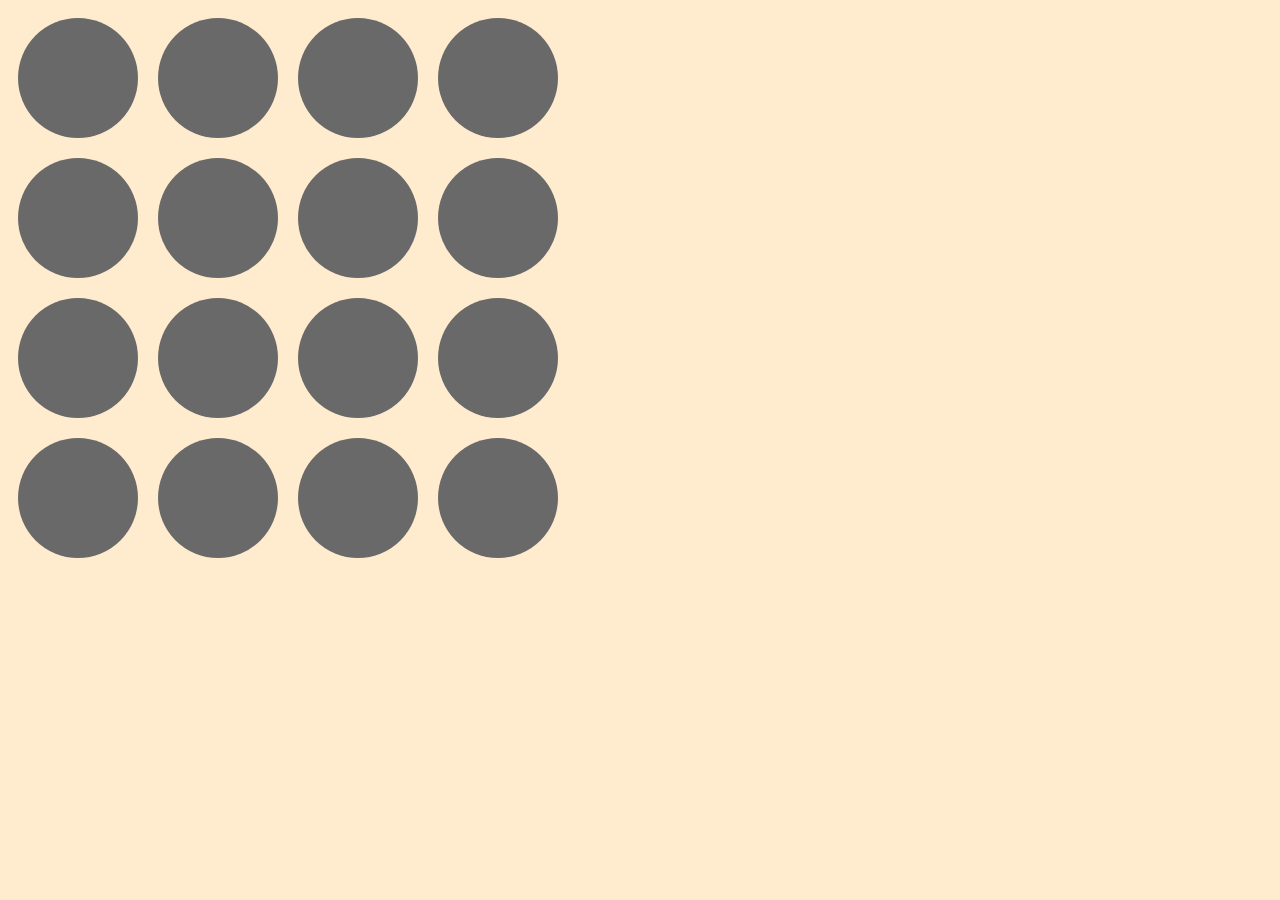
<file: index.html>
﻿<!DOCTYPE html>

<html lang="en" xmlns="http://www.w3.org/1999/xhtml">

<head>
    <meta charset="utf-8" />
    <title>Can you match all squares?</title>
    <link href="./square_style.css" rel="stylesheet " type="text/css">
</head>

<body>
    <div></div>
    <div></div>
    <div class="container">
        <div class="row">
            <div id="sq1" class="square" onclick="colorSelector(this)"></div>
            <div id="sq2" class="square" onclick="colorSelector(this)"></div>
            <div id="sq3" class="square" onclick="colorSelector(this)"></div>
            <div id="sq4" class="square" onclick="colorSelector(this)"></div>
        </div>
        <div class="row">
            <div id="sq5" class="square" onclick="colorSelector(this)"></div>
            <div id="sq6" class="square" onclick="colorSelector(this)"></div>
            <div id="sq7" class="square" onclick="colorSelector(this)"></div>
            <div id="sq8" class="square" onclick="colorSelector(this)"></div>
        </div>
        <div class="row">
            <div id="sq9" class="square" onclick="colorSelector(this)"></div>
            <div id="sq10" class="square" onclick="colorSelector(this)"></div>
            <div id="sq11" class="square" onclick="colorSelector(this)"></div>
            <div id="sq12" class="square" onclick="colorSelector(this)"></div>
        </div>
        <div class="row">
            <div id="sq13" class="square" onclick="colorSelector(this)"></div>
            <div id="sq14" class="square" onclick="colorSelector(this)"></div>
            <div id="sq15" class="square" onclick="colorSelector(this)"></div>
            <div id="sq16" class="square" onclick="colorSelector(this)"></div>
        </div>
    </div>

    <script src="jquery-3.2.1.js"></script>
    <script type="text/javascript">
        function shuffle(array) {
            var m = array.length, temp, i;

            //while there remain elements to shuffle...
            while (m) {
                //Pick a remaining element...
                i = Math.floor(Math.random() * m--);
                //and swap it with the current element
                temp = array[m];
                array[m] = array[i];
                array[i] = temp;
            }
            return array;
        }
        //globals

        //color_array will hold 8 different rgb colors
        var color_array = [];
        //grid array will hold the colors based on position
        var grid = new Array();

        for (i = 0; i < 8; i++) {
            random_color = [Math.floor(Math.random() * 256), Math.floor(Math.random() * 256), Math.floor(Math.random() * 256)]
            color_array.push(random_color);
            //console.log(color_array[i]);
        }

        //console_array now holds 8 arrays of arrays [[r,b,g],...]
        //shuffles the color_array
        color_array = shuffle(color_array);

        //grid will contain 16 random colors, represented as arrays [r,b,g], 8 of them unique
        for (i = 0; i < color_array.length; i++) {
            grid.push(color_array[i]);
            //shuffles the grid array
            //grid = shuffle(grid);
            grid.push(color_array[i]);
        }

        //shuffle the grid array. It will contain 8 unique colors represented twice
        grid = shuffle(grid);

        //globals
        var firstClicked, secondClicked, clickedDivArray = new Array(), matched_array = new Array(16);
        var index1, index2;

        //an array with 16 elements all of them false
        matched_array.fill(false);

        function setColor(elem, newColor) {
            elem.style.backgroundColor = newColor;
        }

        function matchTwo(color_value, clickedDiv,grid_index) {

            if (clickedDivArray.length == 0) {
                clickedDivArray.push(clickedDiv);
                console.log('first button clicked');
                index1 = grid_index;
            }
            else {
                if (clickedDivArray.length == 1) {
                    console.log('second button clicked')
                    clickedDivArray.push(clickedDiv);//clickedDivArray should now me of length 2
                    console.log(clickedDivArray)
                    //clickedDiv is the unique div that was clicked. Comparison is uniqueness of element, not color
                    if (clickedDivArray[0] == clickedDivArray[1]) {//if the same div clicked again, pop off the second instance
                        clickedDivArray.pop();//clickedDivArray is now of length 1
                        console.log('clicked same element again');
                    } else {//clickedDivs were unique

                        if (clickedDivArray[0].style.backgroundColor == clickedDivArray[1].style.backgroundColor) {
                            //both elements clicked share same background color
                            index2 = grid_index;
                            console.log("both elements have the same color!")
                            //index1 = grid.indexOf(clickedDivArray[0].style.backgroundColor);
                            //index2 = grid.lastIndexOf(clickedDivArray[1].style.backgroundColor);
                            console.log(index1,index2);

                            matched_array[index1] = true;
                            matched_array[index2] = true;

                            //clickedDivArray is reset
                            clickedDivArray = new Array();
                            //indexes are reset
                            index1, index2 = -1;
                        }
                        else { //elements did not share the same background color
                            console.log('elements did not match')
                            console.log(clickedDivArray[1].style.backgroundColor);
                            //divs did not match in color
                            //current_color = clickedDivArray[1].style.backgroundColor;
                            //setColor(clickedDiv,current_color);
                            //setTimeout(setColor(clickedDivArray[1], current_color), 1000);
                            setTimeout(setColor,1000, clickedDivArray[0], 'dimgrey');
                            setTimeout(setColor,1000, clickedDivArray[1], 'dimgrey');
                            //setTimeout(clickedDivArray[1].style.backgroundColor = 'dimgrey', 1000);
                            console.log(clickedDivArray[1].style.backgroundColor);
                            clickedDivArray = new Array();

                        }
                    }//end of unique clickedDivs Match

                }//end logical check: clickedDivArray.length == 1
            }
        //console.log('fell out of ')
        console.log('falling out of matchTwo function')
        }//end of matchTwo function

        //if a div element has already been matched ignore it! this is where the matched_array would come into play
        function colorSelector(element) {
            elem_id = element.id;
            grid_index = Number(elem_id.split('sq')[1]) - 1;
            console.log(matched_array);
            if (matched_array[grid_index]!=true) {
                rgb = grid[grid_index];
                current_element_color = 'rgb(' + rgb[0] + ',' + rgb[1] + ',' + rgb[2] + ')'
                setColor(element, current_element_color);
                //console.log(grid[0]);
                console.log('element background color changed to '+current_element_color);
                matchTwo(rgb, element,grid_index);
            } else {
                console.log('do nothing!')
            }
            
        }

    if (matched_array.includes(false)){
        console.log('not finished yet')
    } else {

    }
    /*$('.square').click(function (e) {
        this.backgroundColor = 'rbg' + grid[0].join(',') + ')';
    });*/

    </script>
</body>

</html>
</file>
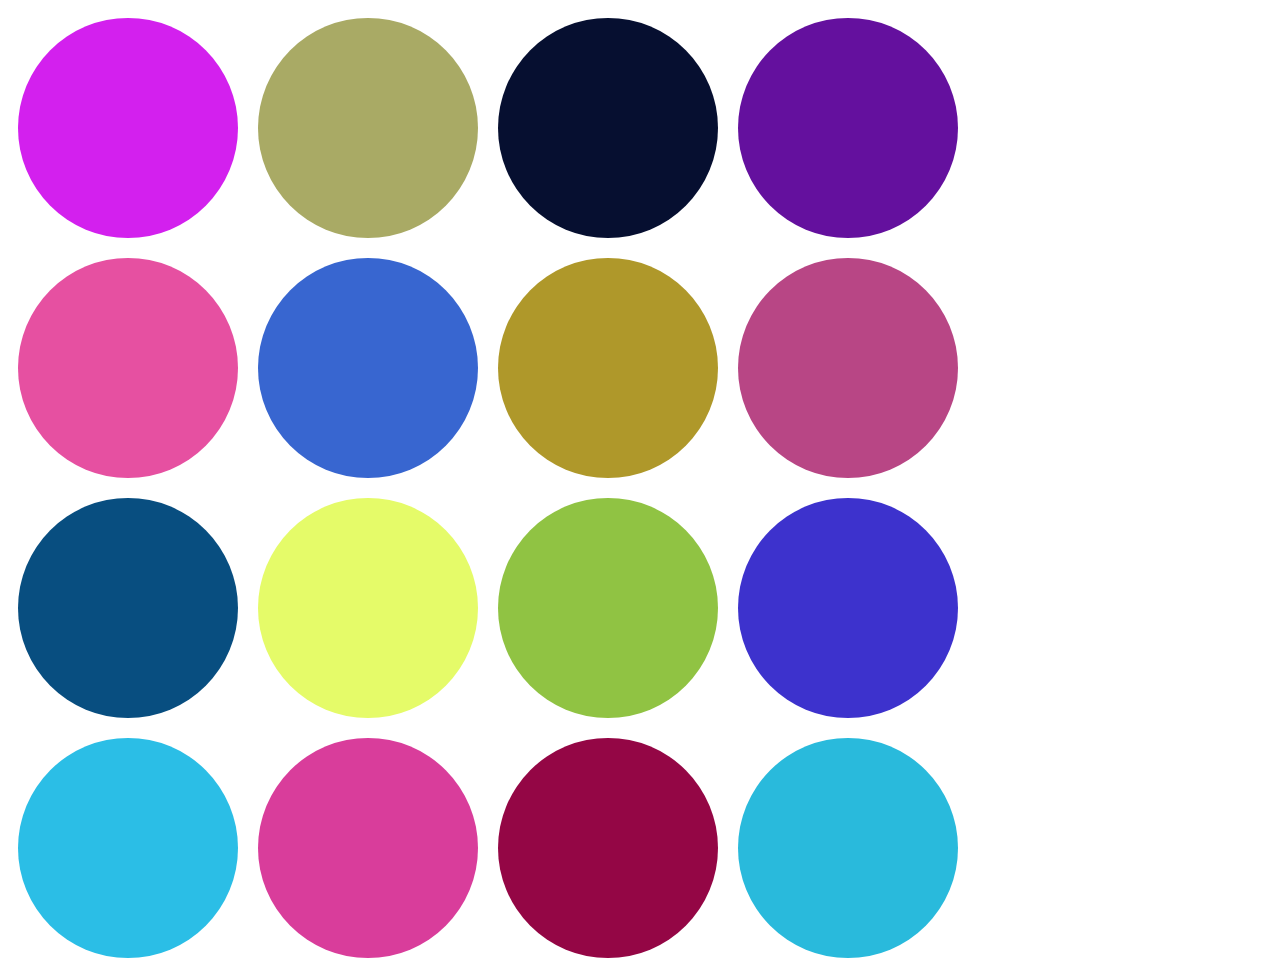
<file: random_color.html>
<!DOCTYPE html>
<html><head>
<meta http-equiv="content-type" content="text/html; charset=UTF-8"><meta charset="utf8">



<title>Pick a random color!</title>

<style>

.separator {
width: 200px;
height: 200px;
float: left;
background-color: black;
border-radius: 5px;
margin: 10px;
padding: 10px;
border-radius: 50%;
}

.row {
float:left;
break:left;
}

</style>

</head>
<body><div class="row">

<div id="s1" class="separator" onclick="colorChanger(this)" style="background-color: rgb(211, 32, 238);"></div>
<div id="s2" class="separator" onclick="colorChanger(this)" style="background-color: rgb(169, 170, 101);"></div>
<div id="s3" class="separator" onclick="colorChanger(this)" style="background-color: rgb(6, 15, 48);"></div>
<div id="s4" class="separator" onclick="colorChanger(this)" style="background-color: rgb(100, 16, 158);"></div>

</div>

<div class="row">

<div id="s5" class="separator" onclick="colorChanger(this)" style="background-color: rgb(230, 80, 161);"></div>
<div id="s6" class="separator" onclick="colorChanger(this)" style="background-color: rgb(56, 102, 208);"></div>
<div id="s7" class="separator" onclick="colorChanger(this)" style="background-color: rgb(175, 152, 42);"></div>
<div id="s8" class="separator" onclick="colorChanger(this)" style="background-color: rgb(184, 70, 133);"></div>

</div>

<div class="row">

<div id="s9" class="separator" onclick="colorChanger(this)" style="background-color: rgb(8, 78, 128);"></div>
<div id="s10" class="separator" onclick="colorChanger(this)" style="background-color: rgb(229, 251, 105);"></div>
<div id="s11" class="separator" onclick="colorChanger(this)" style="background-color: rgb(144, 195, 67);"></div>
<div id="s12" class="separator" onclick="colorChanger(this)" style="background-color: rgb(61, 50, 205);"></div>

</div>

<div class="row">

<div id="s13" class="separator" onclick="colorChanger(this)" style="background-color: rgb(43, 190, 230);"></div>
<div id="s14" class="separator" onclick="colorChanger(this)" style="background-color: rgb(217, 61, 155);"></div>
<div id="s15" class="separator" onclick="colorChanger(this)" style="background-color: rgb(148, 6, 69);"></div>
<div id="s16" class="separator" onclick="colorChanger(this)" style="background-color: rgb(41, 186, 220);"></div>

</div>


<script>
function colorChanger(element) {
//color = document.getElementByClassName("separator").style.backgroundColor;

rgb = [Math.floor(Math.random()*256),Math.floor(Math.random()*256),Math.floor(Math.random()*256)];

element.style.backgroundColor = "rgb("+rgb[0]+","+rgb[1]+","+rgb[2]+")";

//document.getElementByClassName("separator").style.backgroundColor = "rgb("+rgb[0]+","+rgb[1]+","+rgb[2]+")";

console.log(rgb[0],rgb[1],rgb[2]);

/*
if(color == "black") {
    document.getElementById("s").style.backgroundColor = "rgb("+rgb[0]+","+rgb[1]+","+rgb[2]+")";
    console.log(rgb[0],rgb[1],rgb[2]);
}
else {
    document.getElementById("s").style.backgroundColor = "black";
}*/

}
</script>



</body></html>
</file>
<file: square_style.css>
﻿body {
    background-color: blanchedalmond;
}
.square {
border-radius: 50%;
height: 100px;
width: 100px;
padding: 10px;
margin: 10px;
background-color:dimgrey;
float: left;
transition: background-color 1s linear;
}

.row {
    float: left;
    clear:left;
}

.container {
    align-content:center;
}
</file>
